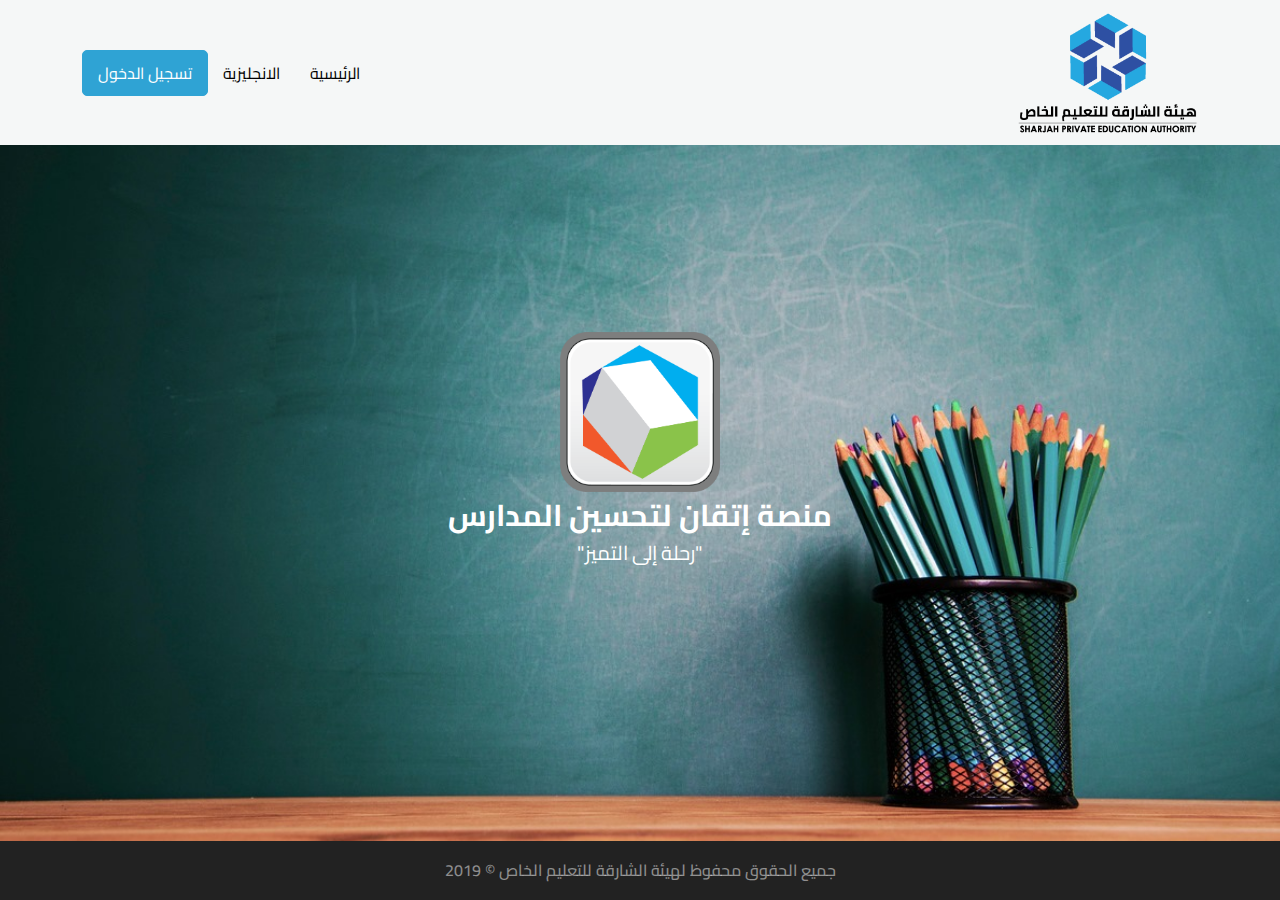
<file: index.html>
<!DOCTYPE html>
<html lang="en">
<head>
  <meta charset="UTF-8">
  <meta http-equiv="X-UA-Compatible" content="IE=edge">
  <meta name="viewport" content="width=device-width, initial-scale=1.0">
  <link rel="stylesheet" href="./assets/css/all.min.css">
  <link rel="stylesheet" href="./assets/css/bootstrap-ar.min.css">
  <link rel="stylesheet" href="./assets/css/nice-select.css">
  <link rel="stylesheet" href="./assets/css/style.css">
  <title>Document</title>
</head>
<body>

  <div class="mynavbar">
    <div class="container">
      <div class="row">
        <div class="col-sm-12 col-md-6 col-lg-6">
          <div class="logo">
            <img src="./assets/images/logo.png" alt="">
          </div>
        </div>
        <div class="col-sm-12 col-md-6 col-lg-6">
          <div class="option">
            <a href="" class="home">الرئيسية</a>
            <a href="" class="lang">الانجليزية</a>
            <a href="" class="login">تسجيل الدخول</a>
          </div>
        </div>
      </div>
    </div>
  </div>

  <div class="header" style="background-image: url('./assets/images/landing.jpg');">
    <div class="container">
      <div class="header-content">
        <img src="./assets/images/itqan-logo.png" alt="">
        <h5>منصة إتقان لتحسين المدارس</h5>
        <p>"رحلة إلى التميز"</p>
      </div>
    </div>
  </div>

  <div class="copy">
    <div class="container">
      <h5>جميع الحقوق محفوظ لهيئة الشارقة للتعليم الخاص &copy; 2019</h5>
    </div>
  </div>

  <script src="./assets/js/jquery-3.3.1.min.js"></script>
  <script src="./assets/js/popper.min.js"></script>
  <script src="./assets/js/bootstrap.min.js"></script>
  <script src="./assets/js/jquery.nice-select.min.js"></script>
  <script src="./assets/js/main.js"></script>
</body>
</html>
</file>
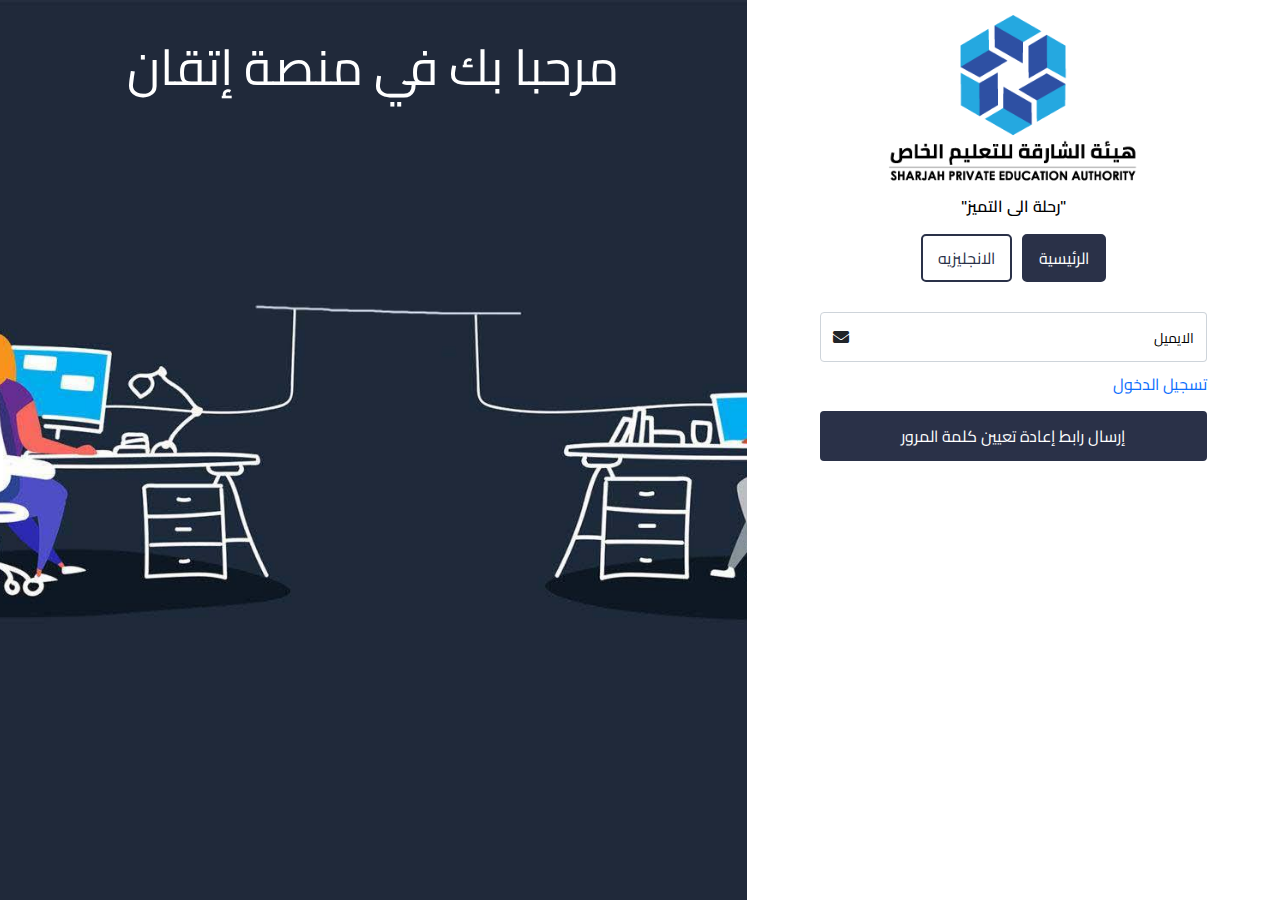
<file: forget-password.html>
<!DOCTYPE html>
<html lang="en">

<head>
  <meta charset="UTF-8">
  <meta http-equiv="X-UA-Compatible" content="IE=edge">
  <meta name="viewport" content="width=device-width, initial-scale=1.0">
  <link rel="stylesheet" href="./assets/css/all.min.css">
  <link rel="stylesheet" href="./assets/css/bootstrap-ar.min.css">
  <link rel="stylesheet" href="./assets/css/nice-select.css">
  <link rel="stylesheet" href="./assets/css/style.css">
  <title>Document</title>
</head>

<body>


  <div class="login">

    <div class="row">
      <div class="col-sm-12 colmd-12 col-lg-7 loginPhone">
        <div class="login-bg" style="background-image: url('./assets/images/login.jpg');">
          <div class="container">
            <p>
              مرحبا بك في منصة إتقان
            </p>
          </div>
        </div>
      </div>
      <div class="col-sm-12 col-md-12 col-lg-5">
        <div class="login-content">
          <div class="container">
            <img class="logo" src="./assets/images/logo.png" alt="">
            <p class="par">"رحلة الى التميز"</p>
            <div class="optionLink">
              <a href="">الرئيسية</a>
              <a href="">الانجليزيه</a>
            </div>
            <form action="" class="login-form">
              <div class="row">
                <div class="col-sm-12 col-lg-12">
                  <div class="form-group">
                    <div class="input-group">
                      <input type="email" class="form-control" placeholder="الايميل"
                        aria-label="الايميل" aria-describedby="basic-addon2">
                      <span class="input-group-text" id="basic-addon2"><i class="fas fa-envelope"></i></span>
                    </div>
                  </div>
                </div>
                <div class="col-sm-12 col-md-12 col-lg-12">
                  <div class="havaaccount">
                    <a href="">تسجيل الدخول</a>
                  </div>
                </div>
                <div class="col-sm-12 col-md-12 col-lg-12">
                  <div class="btn-submit">
                    <button type="submit" class="btn btn-block">إرسال رابط إعادة تعيين كلمة المرور</button>
                  </div>
                </div>
              </div>
            </form>
          </div>
        </div>
      </div>
      <div class="col-sm-12 col-md-12 col-lg-7 loginNormal">
        <div class="login-bg" style="background-image: url('./assets/images/login.jpg');">
          <div class="container">
            <p>
              مرحبا بك في منصة إتقان
            </p>
          </div>
        </div>
      </div>
    </div>
  </div>



  <script src="./assets/js/jquery-3.3.1.min.js"></script>
  <script src="./assets/js/popper.min.js"></script>
  <script src="./assets/js/bootstrap.min.js"></script>
  <script src="./assets/js/jquery.nice-select.min.js"></script>
  <script src="./assets/js/main.js"></script>
</body>

</html>
</file>
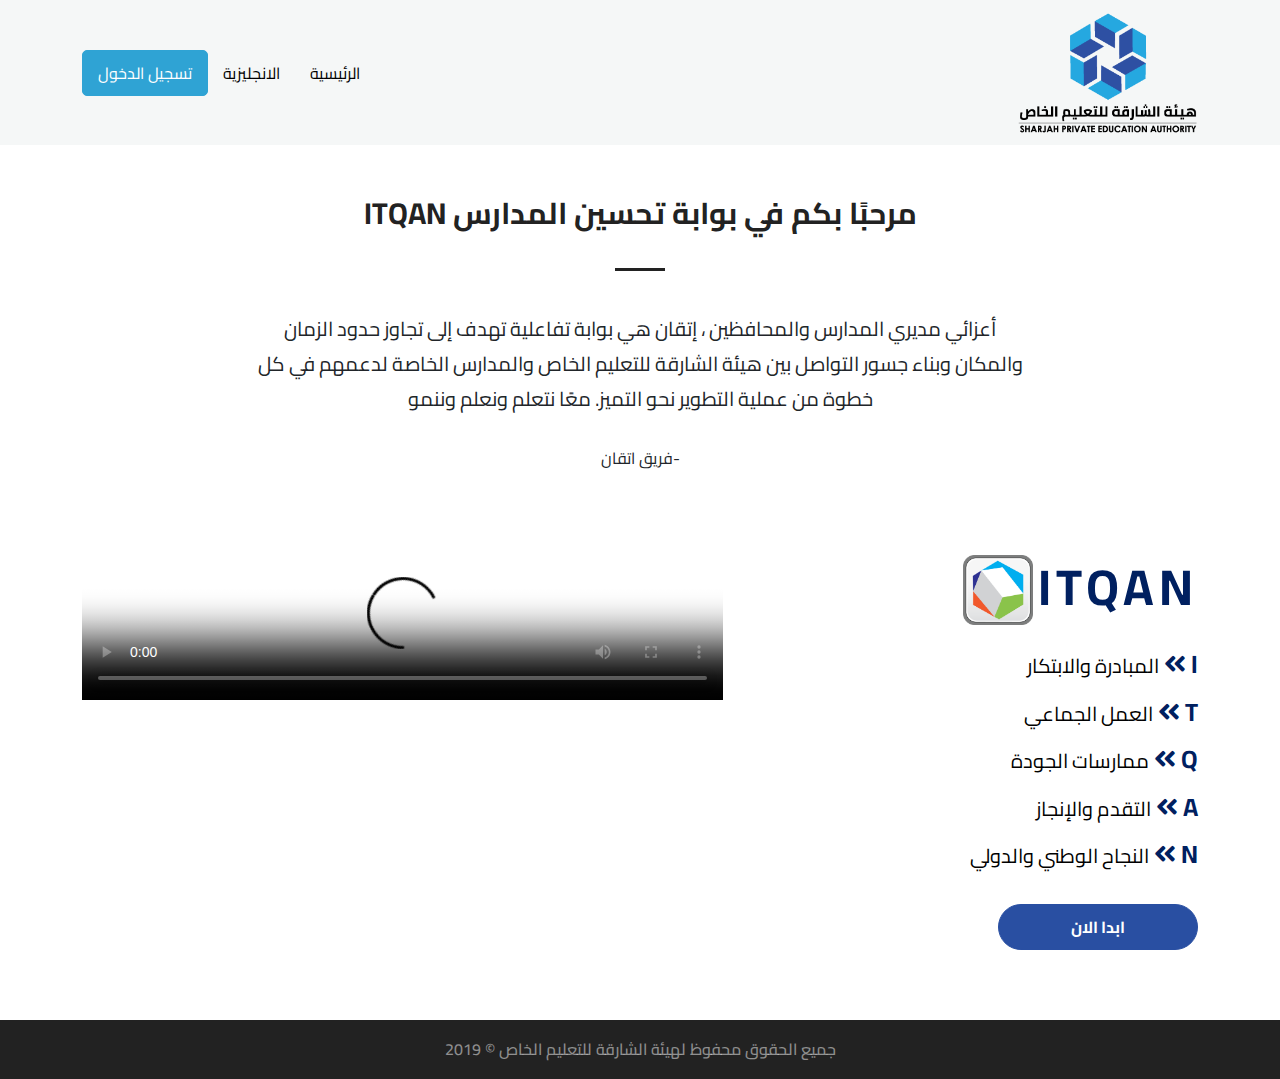
<file: landing.html>
<!DOCTYPE html>
<html lang="en">

<head>
  <meta charset="UTF-8">
  <meta http-equiv="X-UA-Compatible" content="IE=edge">
  <meta name="viewport" content="width=device-width, initial-scale=1.0">
  <link rel="stylesheet" href="./assets/css/all.min.css">
  <link rel="stylesheet" href="./assets/css/bootstrap-ar.min.css">
  <link rel="stylesheet" href="./assets/css/nice-select.css">
  <link rel="stylesheet" href="./assets/css/style.css">
  <title>Document</title>
</head>

<body>

  <div class="mynavbar customNav">
    <div class="container">
      <div class="row">
        <div class="col-sm-12 col-md-6 col-lg-6">
          <div class="logo">
            <img src="./assets/images/logo.png" alt="">
          </div>
        </div>
        <div class="col-sm-12 col-md-6 col-lg-6">
          <div class="option">
            <a href="" class="home">الرئيسية</a>
            <a href="" class="lang">الانجليزية</a>
            <a href="" class="login">تسجيل الدخول</a>
          </div>
        </div>
      </div>
    </div>
  </div>

  <div class="landing-content">
    <div class="container">
      <div class="headContent">
        <h5>مرحبًا بكم في بوابة تحسين المدارس ITQAN</h5>
        <p>أعزائي مديري المدارس والمحافظين ،
          إتقان هي بوابة تفاعلية تهدف إلى تجاوز حدود الزمان والمكان وبناء جسور التواصل بين هيئة الشارقة للتعليم الخاص
          والمدارس الخاصة لدعمهم في كل خطوة من عملية التطوير نحو التميز.
          معًا نتعلم ونعلم وننمو
        </p>
        <span>فريق اتقان</span>
      </div>
      <div class="videoDiv">
        <div class="row">
          <div class="col-sm-12 col-md-12 col-lg-5">
            <div class="exLogo">
              <img src="./assets/images/itqan-logo.png" alt="">
              <span>ITQAN</span>
            </div>
            <div class="exUl">
              <ul class="list-unstyled">
                <li>I <i class="fas fa-angle-double-left"></i> <span>المبادرة والابتكار</span></li>
                <li>T <i class="fas fa-angle-double-left"></i> <span>العمل الجماعي</span></li>
                <li>Q <i class="fas fa-angle-double-left"></i> <span>ممارسات الجودة</span></li>
                <li>A <i class="fas fa-angle-double-left"></i> <span>التقدم والإنجاز</span></li>
                <li>N <i class="fas fa-angle-double-left"></i> <span>النجاح الوطني والدولي</span></li>
              </ul>
            </div>
            <a href=" " class="start">ابدا الان</a>
          </div>
          <div class="col-sm-12 col-md-12 col-lg-7">
            <div class="video">
              <!-- <iframe src="http://6october-academy.com/itqan/basel-main/images/VID-20190917-WA0011.mp4" frameborder="0"></iframe> -->
              <video controls poster="http://6october-academy.com/itqan/basel-main/images/poster.png">
                <source src="http://6october-academy.com/itqan/basel-main/images/VID-20190917-WA0011.mp4">
              </video>
            </div>
          </div>
        </div>
      </div>
    </div>
  </div>


  
  <div class="copy customCopy">
    <div class="container">
      <h5>جميع الحقوق محفوظ لهيئة الشارقة للتعليم الخاص &copy; 2019</h5>
    </div>
  </div>

  <script src="./assets/js/jquery-3.3.1.min.js"></script>
  <script src="./assets/js/popper.min.js"></script>
  <script src="./assets/js/bootstrap.min.js"></script>
  <script src="./assets/js/jquery.nice-select.min.js"></script>
  <script src="./assets/js/main.js"></script>
</body>

</html>
</file>
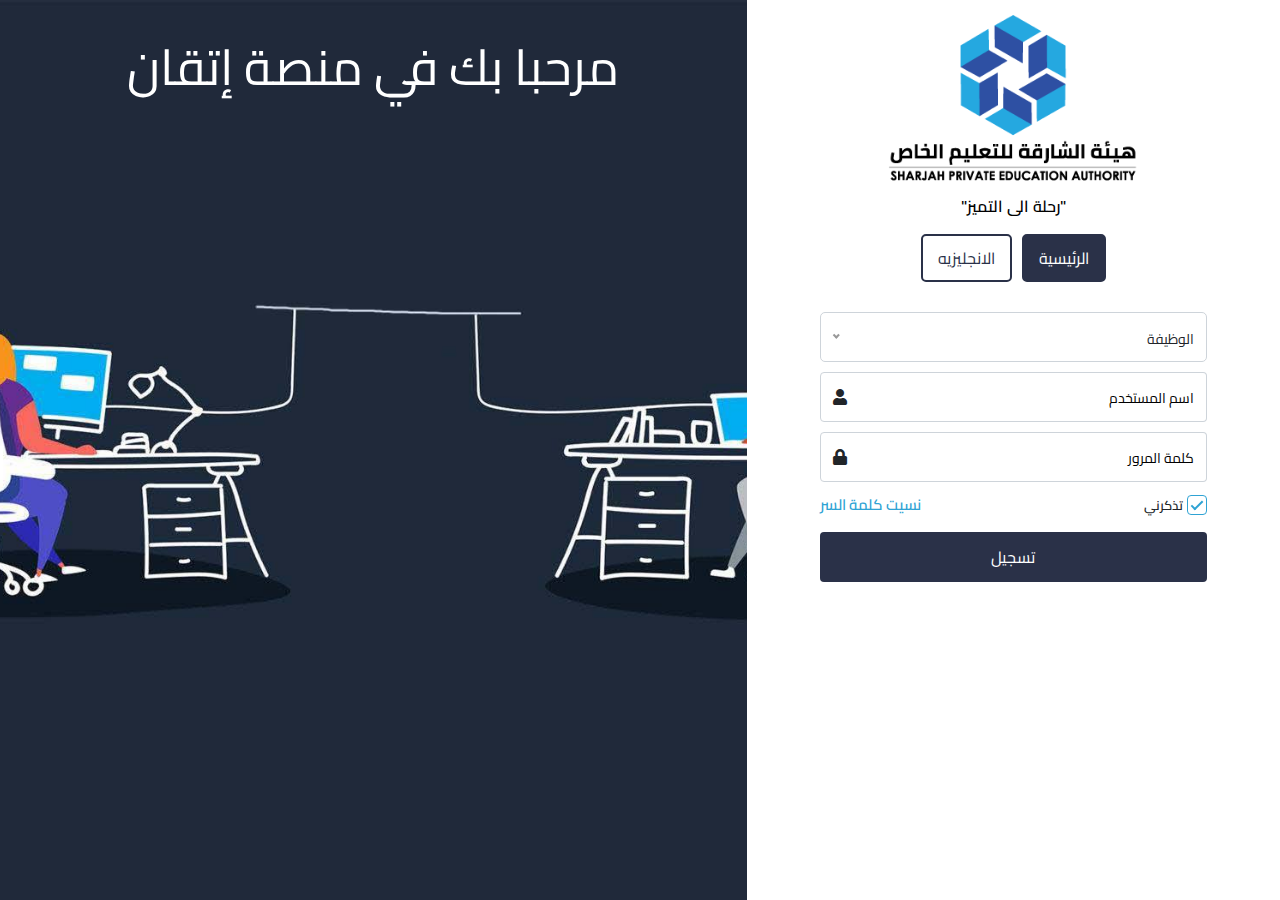
<file: login.html>
<!DOCTYPE html>
<html lang="en">

<head>
  <meta charset="UTF-8">
  <meta http-equiv="X-UA-Compatible" content="IE=edge">
  <meta name="viewport" content="width=device-width, initial-scale=1.0">
  <link rel="stylesheet" href="./assets/css/all.min.css">
  <link rel="stylesheet" href="./assets/css/bootstrap-ar.min.css">
  <link rel="stylesheet" href="./assets/css/nice-select.css">
  <link rel="stylesheet" href="./assets/css/style.css">
  <title>Document</title>
</head>

<body>


  <div class="login">

    <div class="row">
      <div class="col-sm-12 colmd-12 col-lg-7 loginPhone">
        <div class="login-bg" style="background-image: url('./assets/images/login.jpg');">
          <div class="container">
            <p>
              مرحبا بك في منصة إتقان
            </p>
          </div>
        </div>
      </div>
      <div class="col-sm-12 col-md-12 col-lg-5">
        <div class="login-content">
          <div class="container">
            <img class="logo" src="./assets/images/logo.png" alt="">
            <p class="par">"رحلة الى التميز"</p>
            <div class="optionLink">
              <a href="">الرئيسية</a>
              <a href="">الانجليزيه</a>
            </div>
            <form action="" class="login-form">
              <div class="row">
                <div class="col-sm-12 col-md-12 col-lg-12">
                  <div class="form-group">
                    <select name="" id="" class="form-control customSelect">
                      <option value="" selected disabled>الوظيفة</option>
                      <option value="">خبير</option>
                      <option value="">مدير</option>
                      <option value="">عضو فريق تحسين</option>
                    </select>
                  </div>
                </div>
                <div class="col-sm-12 col-lg-12">
                  <div class="form-group">
                    <div class="input-group">
                      <input type="text" class="form-control" placeholder="اسم المستخدم"
                        aria-label="اسم المستخدم" aria-describedby="basic-addon2">
                      <span class="input-group-text" id="basic-addon2"><i class="fas fa-user"></i></span>
                    </div>
                  </div>
                </div>
                <div class="col-sm-12 col-lg-12">
                  <div class="form-group">
                    <div class="input-group">
                      <input type="password" class="form-control" placeholder="كلمة المرور"
                        aria-label="كلمة المرور" aria-describedby="basic-addon2">
                      <span class="input-group-text" id="basic-addon2"><i class="fas fa-lock"></i></span>
                    </div>
                  </div>
                </div>
                <div class="col-sm-12 col-md-6 col-lg-6">
                  <div class="remember">
                    <label class="container">
                      <span class="word-label">تذكرني</span>
                      <input type="checkbox" checked="checked">
                      <span class="checkmark"></span>
                    </label>
                  </div>
                </div>
                <div class="col-sm-12 col-md-6 col-lg-6">
                  <div class="forget-password">
                    <a href="">نسيت كلمة السر</a>
                  </div>
                </div>
                <div class="col-sm-12 col-md-12 col-lg-12">
                  <div class="btn-submit">
                    <button type="submit" class="btn btn-block">تسجيل</button>
                  </div>
                </div>
              </div>
            </form>
          </div>
        </div>
      </div>
      <div class="col-sm-12 col-md-12 col-lg-7 loginNormal">
        <div class="login-bg" style="background-image: url('./assets/images/login.jpg');">
          <div class="container">
            <p>
              مرحبا بك في منصة إتقان
            </p>
          </div>
        </div>
      </div>
    </div>
  </div>



  <script src="./assets/js/jquery-3.3.1.min.js"></script>
  <script src="./assets/js/popper.min.js"></script>
  <script src="./assets/js/bootstrap.min.js"></script>
  <script src="./assets/js/jquery.nice-select.min.js"></script>
  <script src="./assets/js/main.js"></script>
</body>

</html>
</file>
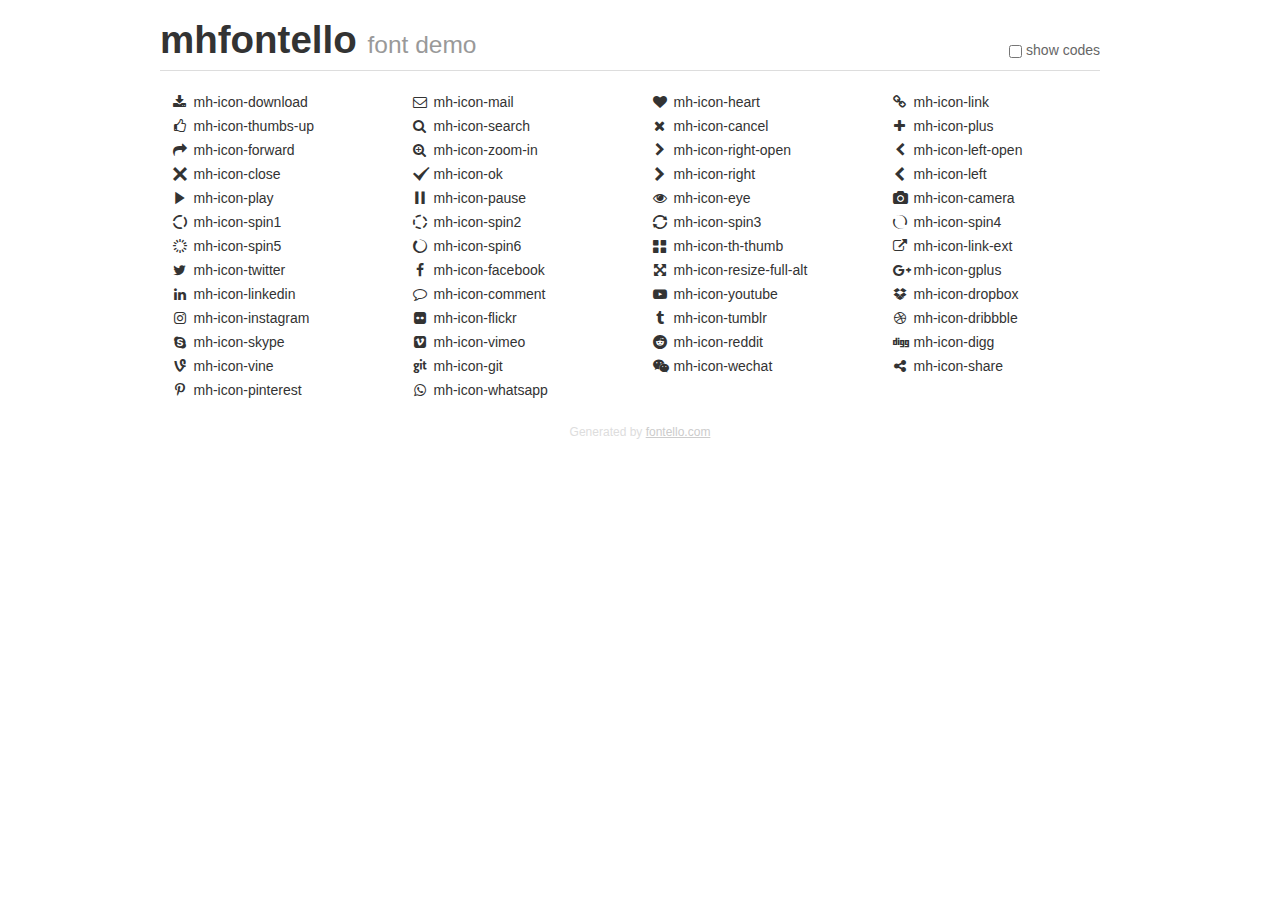
<file: assets/js/icons/demo.html>
<!DOCTYPE html>
<html>
  <head><!--[if lt IE 9]><script language="javascript" type="text/javascript" src="//html5shim.googlecode.com/svn/trunk/html5.js"></script><![endif]-->
    <meta charset="UTF-8"><style>/*
 * Bootstrap v2.2.1
 *
 * Copyright 2012 Twitter, Inc
 * Licensed under the Apache License v2.0
 * http://www.apache.org/licenses/LICENSE-2.0
 *
 * Designed and built with all the love in the world @twitter by @mdo and @fat.
 */
.clearfix {
  *zoom: 1;
}
.clearfix:before,
.clearfix:after {
  display: table;
  content: "";
  line-height: 0;
}
.clearfix:after {
  clear: both;
}
html {
  font-size: 100%;
  -webkit-text-size-adjust: 100%;
  -ms-text-size-adjust: 100%;
}
a:focus {
  outline: thin dotted #333;
  outline: 5px auto -webkit-focus-ring-color;
  outline-offset: -2px;
}
a:hover,
a:active {
  outline: 0;
}
button,
input,
select,
textarea {
  margin: 0;
  font-size: 100%;
  vertical-align: middle;
}
button,
input {
  *overflow: visible;
  line-height: normal;
}
button::-moz-focus-inner,
input::-moz-focus-inner {
  padding: 0;
  border: 0;
}
body {
  margin: 0;
  font-family: "Helvetica Neue", Helvetica, Arial, sans-serif;
  font-size: 14px;
  line-height: 20px;
  color: #333;
  background-color: #fff;
}
a {
  color: #08c;
  text-decoration: none;
}
a:hover {
  color: #005580;
  text-decoration: underline;
}
.row {
  margin-left: -20px;
  *zoom: 1;
}
.row:before,
.row:after {
  display: table;
  content: "";
  line-height: 0;
}
.row:after {
  clear: both;
}
[class*="span"] {
  float: left;
  min-height: 1px;
  margin-left: 20px;
}
.container,
.navbar-static-top .container,
.navbar-fixed-top .container,
.navbar-fixed-bottom .container {
  width: 940px;
}
.span12 {
  width: 940px;
}
.span11 {
  width: 860px;
}
.span10 {
  width: 780px;
}
.span9 {
  width: 700px;
}
.span8 {
  width: 620px;
}
.span7 {
  width: 540px;
}
.span6 {
  width: 460px;
}
.span5 {
  width: 380px;
}
.span4 {
  width: 300px;
}
.span3 {
  width: 220px;
}
.span2 {
  width: 140px;
}
.span1 {
  width: 60px;
}
[class*="span"].pull-right,
.row-fluid [class*="span"].pull-right {
  float: right;
}
.container {
  margin-right: auto;
  margin-left: auto;
  *zoom: 1;
}
.container:before,
.container:after {
  display: table;
  content: "";
  line-height: 0;
}
.container:after {
  clear: both;
}
p {
  margin: 0 0 10px;
}
.lead {
  margin-bottom: 20px;
  font-size: 21px;
  font-weight: 200;
  line-height: 30px;
}
small {
  font-size: 85%;
}
h1 {
  margin: 10px 0;
  font-family: inherit;
  font-weight: bold;
  line-height: 20px;
  color: inherit;
  text-rendering: optimizelegibility;
}
h1 small {
  font-weight: normal;
  line-height: 1;
  color: #999;
}
h1 {
  line-height: 40px;
}
h1 {
  font-size: 38.5px;
}
h1 small {
  font-size: 24.5px;
}
body {
  margin-top: 90px;
}
.header {
  position: fixed;
  top: 0;
  left: 50%;
  margin-left: -480px;
  background-color: #fff;
  border-bottom: 1px solid #ddd;
  padding-top: 10px;
  z-index: 10;
}
.footer {
  color: #ddd;
  font-size: 12px;
  text-align: center;
  margin-top: 20px;
}
.footer a {
  color: #ccc;
  text-decoration: underline;
}
.the-icons {
  font-size: 14px;
  line-height: 24px;
}
.switch {
  position: absolute;
  right: 0;
  bottom: 10px;
  color: #666;
}
.switch input {
  margin-right: 0.3em;
}
.codesOn .i-name {
  display: none;
}
.codesOn .i-code {
  display: inline;
}
.i-code {
  display: none;
}
@font-face {
      font-family: 'mhfontello';
      src: url('./font/mhfontello.eot?31543532');
      src: url('./font/mhfontello.eot?31543532#iefix') format('embedded-opentype'),
           url('./font/mhfontello.woff?31543532') format('woff'),
           url('./font/mhfontello.ttf?31543532') format('truetype'),
           url('./font/mhfontello.svg?31543532#mhfontello') format('svg');
      font-weight: normal;
      font-style: normal;
    }
     
     
    .demo-icon
    {
      font-family: "mhfontello";
      font-style: normal;
      font-weight: normal;
      speak: none;
     
      display: inline-block;
      text-decoration: inherit;
      width: 1em;
      margin-right: .2em;
      text-align: center;
      /* opacity: .8; */
     
      /* For safety - reset parent styles, that can break glyph codes*/
      font-variant: normal;
      text-transform: none;
     
      /* fix buttons height, for twitter bootstrap */
      line-height: 1em;
     
      /* Animation center compensation - margins should be symmetric */
      /* remove if not needed */
      margin-left: .2em;
     
      /* You can be more comfortable with increased icons size */
      /* font-size: 120%; */
     
      /* Font smoothing. That was taken from TWBS */
      -webkit-font-smoothing: antialiased;
      -moz-osx-font-smoothing: grayscale;
     
      /* Uncomment for 3D effect */
      /* text-shadow: 1px 1px 1px rgba(127, 127, 127, 0.3); */
    }
     </style>
    <link rel="stylesheet" href="css/animation.css"><!--[if IE 7]><link rel="stylesheet" href="css/" + font.fontname + "-ie7.css"><![endif]-->
    <script>
      function toggleCodes(on) {
        var obj = document.getElementById('icons');
      
        if (on) {
          obj.className += ' codesOn';
        } else {
          obj.className = obj.className.replace(' codesOn', '');
        }
      }
      
    </script>
  </head>
  <body>
    <div class="container header">
      <h1>mhfontello <small>font demo</small></h1>
      <label class="switch">
        <input type="checkbox" onclick="toggleCodes(this.checked)">show codes
      </label>
    </div>
    <div class="container" id="icons">
      <div class="row">
        <div class="the-icons span3" title="Code: 0xe800"><i class="demo-icon mh-icon-download">&#xe800;</i> <span class="i-name">mh-icon-download</span><span class="i-code">0xe800</span></div>
        <div class="the-icons span3" title="Code: 0xe801"><i class="demo-icon mh-icon-mail">&#xe801;</i> <span class="i-name">mh-icon-mail</span><span class="i-code">0xe801</span></div>
        <div class="the-icons span3" title="Code: 0xe802"><i class="demo-icon mh-icon-heart">&#xe802;</i> <span class="i-name">mh-icon-heart</span><span class="i-code">0xe802</span></div>
        <div class="the-icons span3" title="Code: 0xe803"><i class="demo-icon mh-icon-link">&#xe803;</i> <span class="i-name">mh-icon-link</span><span class="i-code">0xe803</span></div>
      </div>
      <div class="row">
        <div class="the-icons span3" title="Code: 0xe804"><i class="demo-icon mh-icon-thumbs-up">&#xe804;</i> <span class="i-name">mh-icon-thumbs-up</span><span class="i-code">0xe804</span></div>
        <div class="the-icons span3" title="Code: 0xe805"><i class="demo-icon mh-icon-search">&#xe805;</i> <span class="i-name">mh-icon-search</span><span class="i-code">0xe805</span></div>
        <div class="the-icons span3" title="Code: 0xe806"><i class="demo-icon mh-icon-cancel">&#xe806;</i> <span class="i-name">mh-icon-cancel</span><span class="i-code">0xe806</span></div>
        <div class="the-icons span3" title="Code: 0xe807"><i class="demo-icon mh-icon-plus">&#xe807;</i> <span class="i-name">mh-icon-plus</span><span class="i-code">0xe807</span></div>
      </div>
      <div class="row">
        <div class="the-icons span3" title="Code: 0xe808"><i class="demo-icon mh-icon-forward">&#xe808;</i> <span class="i-name">mh-icon-forward</span><span class="i-code">0xe808</span></div>
        <div class="the-icons span3" title="Code: 0xe809"><i class="demo-icon mh-icon-zoom-in">&#xe809;</i> <span class="i-name">mh-icon-zoom-in</span><span class="i-code">0xe809</span></div>
        <div class="the-icons span3" title="Code: 0xe80a"><i class="demo-icon mh-icon-right-open">&#xe80a;</i> <span class="i-name">mh-icon-right-open</span><span class="i-code">0xe80a</span></div>
        <div class="the-icons span3" title="Code: 0xe80b"><i class="demo-icon mh-icon-left-open">&#xe80b;</i> <span class="i-name">mh-icon-left-open</span><span class="i-code">0xe80b</span></div>
      </div>
      <div class="row">
        <div class="the-icons span3" title="Code: 0xe80c"><i class="demo-icon mh-icon-close">&#xe80c;</i> <span class="i-name">mh-icon-close</span><span class="i-code">0xe80c</span></div>
        <div class="the-icons span3" title="Code: 0xe80d"><i class="demo-icon mh-icon-ok">&#xe80d;</i> <span class="i-name">mh-icon-ok</span><span class="i-code">0xe80d</span></div>
        <div class="the-icons span3" title="Code: 0xe80e"><i class="demo-icon mh-icon-right">&#xe80e;</i> <span class="i-name">mh-icon-right</span><span class="i-code">0xe80e</span></div>
        <div class="the-icons span3" title="Code: 0xe80f"><i class="demo-icon mh-icon-left">&#xe80f;</i> <span class="i-name">mh-icon-left</span><span class="i-code">0xe80f</span></div>
      </div>
      <div class="row">
        <div class="the-icons span3" title="Code: 0xe810"><i class="demo-icon mh-icon-play">&#xe810;</i> <span class="i-name">mh-icon-play</span><span class="i-code">0xe810</span></div>
        <div class="the-icons span3" title="Code: 0xe811"><i class="demo-icon mh-icon-pause">&#xe811;</i> <span class="i-name">mh-icon-pause</span><span class="i-code">0xe811</span></div>
        <div class="the-icons span3" title="Code: 0xe812"><i class="demo-icon mh-icon-eye">&#xe812;</i> <span class="i-name">mh-icon-eye</span><span class="i-code">0xe812</span></div>
        <div class="the-icons span3" title="Code: 0xe813"><i class="demo-icon mh-icon-camera">&#xe813;</i> <span class="i-name">mh-icon-camera</span><span class="i-code">0xe813</span></div>
      </div>
      <div class="row">
        <div class="the-icons span3" title="Code: 0xe830"><i class="demo-icon mh-icon-spin1 animate-spin">&#xe830;</i> <span class="i-name">mh-icon-spin1</span><span class="i-code">0xe830</span></div>
        <div class="the-icons span3" title="Code: 0xe831"><i class="demo-icon mh-icon-spin2 animate-spin">&#xe831;</i> <span class="i-name">mh-icon-spin2</span><span class="i-code">0xe831</span></div>
        <div class="the-icons span3" title="Code: 0xe832"><i class="demo-icon mh-icon-spin3 animate-spin">&#xe832;</i> <span class="i-name">mh-icon-spin3</span><span class="i-code">0xe832</span></div>
        <div class="the-icons span3" title="Code: 0xe834"><i class="demo-icon mh-icon-spin4 animate-spin">&#xe834;</i> <span class="i-name">mh-icon-spin4</span><span class="i-code">0xe834</span></div>
      </div>
      <div class="row">
        <div class="the-icons span3" title="Code: 0xe838"><i class="demo-icon mh-icon-spin5 animate-spin">&#xe838;</i> <span class="i-name">mh-icon-spin5</span><span class="i-code">0xe838</span></div>
        <div class="the-icons span3" title="Code: 0xe839"><i class="demo-icon mh-icon-spin6 animate-spin">&#xe839;</i> <span class="i-name">mh-icon-spin6</span><span class="i-code">0xe839</span></div>
        <div class="the-icons span3" title="Code: 0xf00a"><i class="demo-icon mh-icon-th-thumb">&#xf00a;</i> <span class="i-name">mh-icon-th-thumb</span><span class="i-code">0xf00a</span></div>
        <div class="the-icons span3" title="Code: 0xf08e"><i class="demo-icon mh-icon-link-ext">&#xf08e;</i> <span class="i-name">mh-icon-link-ext</span><span class="i-code">0xf08e</span></div>
      </div>
      <div class="row">
        <div class="the-icons span3" title="Code: 0xf099"><i class="demo-icon mh-icon-twitter">&#xf099;</i> <span class="i-name">mh-icon-twitter</span><span class="i-code">0xf099</span></div>
        <div class="the-icons span3" title="Code: 0xf09a"><i class="demo-icon mh-icon-facebook">&#xf09a;</i> <span class="i-name">mh-icon-facebook</span><span class="i-code">0xf09a</span></div>
        <div class="the-icons span3" title="Code: 0xf0b2"><i class="demo-icon mh-icon-resize-full-alt">&#xf0b2;</i> <span class="i-name">mh-icon-resize-full-alt</span><span class="i-code">0xf0b2</span></div>
        <div class="the-icons span3" title="Code: 0xf0d5"><i class="demo-icon mh-icon-gplus">&#xf0d5;</i> <span class="i-name">mh-icon-gplus</span><span class="i-code">0xf0d5</span></div>
      </div>
      <div class="row">
        <div class="the-icons span3" title="Code: 0xf0e1"><i class="demo-icon mh-icon-linkedin">&#xf0e1;</i> <span class="i-name">mh-icon-linkedin</span><span class="i-code">0xf0e1</span></div>
        <div class="the-icons span3" title="Code: 0xf0e5"><i class="demo-icon mh-icon-comment">&#xf0e5;</i> <span class="i-name">mh-icon-comment</span><span class="i-code">0xf0e5</span></div>
        <div class="the-icons span3" title="Code: 0xf16a"><i class="demo-icon mh-icon-youtube">&#xf16a;</i> <span class="i-name">mh-icon-youtube</span><span class="i-code">0xf16a</span></div>
        <div class="the-icons span3" title="Code: 0xf16b"><i class="demo-icon mh-icon-dropbox">&#xf16b;</i> <span class="i-name">mh-icon-dropbox</span><span class="i-code">0xf16b</span></div>
      </div>
      <div class="row">
        <div class="the-icons span3" title="Code: 0xf16d"><i class="demo-icon mh-icon-instagram">&#xf16d;</i> <span class="i-name">mh-icon-instagram</span><span class="i-code">0xf16d</span></div>
        <div class="the-icons span3" title="Code: 0xf16e"><i class="demo-icon mh-icon-flickr">&#xf16e;</i> <span class="i-name">mh-icon-flickr</span><span class="i-code">0xf16e</span></div>
        <div class="the-icons span3" title="Code: 0xf173"><i class="demo-icon mh-icon-tumblr">&#xf173;</i> <span class="i-name">mh-icon-tumblr</span><span class="i-code">0xf173</span></div>
        <div class="the-icons span3" title="Code: 0xf17d"><i class="demo-icon mh-icon-dribbble">&#xf17d;</i> <span class="i-name">mh-icon-dribbble</span><span class="i-code">0xf17d</span></div>
      </div>
      <div class="row">
        <div class="the-icons span3" title="Code: 0xf17e"><i class="demo-icon mh-icon-skype">&#xf17e;</i> <span class="i-name">mh-icon-skype</span><span class="i-code">0xf17e</span></div>
        <div class="the-icons span3" title="Code: 0xf194"><i class="demo-icon mh-icon-vimeo">&#xf194;</i> <span class="i-name">mh-icon-vimeo</span><span class="i-code">0xf194</span></div>
        <div class="the-icons span3" title="Code: 0xf1a1"><i class="demo-icon mh-icon-reddit">&#xf1a1;</i> <span class="i-name">mh-icon-reddit</span><span class="i-code">0xf1a1</span></div>
        <div class="the-icons span3" title="Code: 0xf1a6"><i class="demo-icon mh-icon-digg">&#xf1a6;</i> <span class="i-name">mh-icon-digg</span><span class="i-code">0xf1a6</span></div>
      </div>
      <div class="row">
        <div class="the-icons span3" title="Code: 0xf1ca"><i class="demo-icon mh-icon-vine">&#xf1ca;</i> <span class="i-name">mh-icon-vine</span><span class="i-code">0xf1ca</span></div>
        <div class="the-icons span3" title="Code: 0xf1d3"><i class="demo-icon mh-icon-git">&#xf1d3;</i> <span class="i-name">mh-icon-git</span><span class="i-code">0xf1d3</span></div>
        <div class="the-icons span3" title="Code: 0xf1d7"><i class="demo-icon mh-icon-wechat">&#xf1d7;</i> <span class="i-name">mh-icon-wechat</span><span class="i-code">0xf1d7</span></div>
        <div class="the-icons span3" title="Code: 0xf1e0"><i class="demo-icon mh-icon-share">&#xf1e0;</i> <span class="i-name">mh-icon-share</span><span class="i-code">0xf1e0</span></div>
      </div>
      <div class="row">
        <div class="the-icons span3" title="Code: 0xf231"><i class="demo-icon mh-icon-pinterest">&#xf231;</i> <span class="i-name">mh-icon-pinterest</span><span class="i-code">0xf231</span></div>
        <div class="the-icons span3" title="Code: 0xf232"><i class="demo-icon mh-icon-whatsapp">&#xf232;</i> <span class="i-name">mh-icon-whatsapp</span><span class="i-code">0xf232</span></div>
      </div>
    </div>
    <div class="container footer">Generated by <a href="http://fontello.com">fontello.com</a></div>
  </body>
</html>
</file>
<file: assets/css/nice-select.css>
.nice-select {
  -webkit-tap-highlight-color: transparent;
  background-color: #fff;
  border-radius: 5px;
  border: solid 1px #e8e8e8;
  box-sizing: border-box;
  clear: both;
  cursor: pointer;
  display: block;
  float: left;
  font-family: inherit;
  font-size: 14px;
  font-weight: normal;
  height: 42px;
  line-height: 40px;
  outline: none;
  padding-left: 18px;
  padding-right: 30px;
  position: relative;
  text-align: left !important;
  -webkit-transition: all 0.2s ease-in-out;
  transition: all 0.2s ease-in-out;
  -webkit-user-select: none;
     -moz-user-select: none;
      -ms-user-select: none;
          user-select: none;
  white-space: nowrap;
  width: auto; }
  .nice-select:hover {
    border-color: #dbdbdb; }
  .nice-select:active, .nice-select.open, .nice-select:focus {
    border-color: #999; }
  .nice-select:after {
    border-bottom: 2px solid #999;
    border-right: 2px solid #999;
    content: '';
    display: block;
    height: 5px;
    margin-top: -4px;
    pointer-events: none;
    position: absolute;
    right: 12px;
    top: 50%;
    -webkit-transform-origin: 66% 66%;
        -ms-transform-origin: 66% 66%;
            transform-origin: 66% 66%;
    -webkit-transform: rotate(45deg);
        -ms-transform: rotate(45deg);
            transform: rotate(45deg);
    -webkit-transition: all 0.15s ease-in-out;
    transition: all 0.15s ease-in-out;
    width: 5px; }
  .nice-select.open:after {
    -webkit-transform: rotate(-135deg);
        -ms-transform: rotate(-135deg);
            transform: rotate(-135deg); }
  .nice-select.open .list {
    opacity: 1;
    pointer-events: auto;
    -webkit-transform: scale(1) translateY(0);
        -ms-transform: scale(1) translateY(0);
            transform: scale(1) translateY(0); }
  .nice-select.disabled {
    border-color: #ededed;
    color: #999;
    pointer-events: none; }
    .nice-select.disabled:after {
      border-color: #cccccc; }
  .nice-select.wide {
    width: 100%; }
    .nice-select.wide .list {
      left: 0 !important;
      right: 0 !important; }
  .nice-select.right {
    float: right; }
    .nice-select.right .list {
      left: auto;
      right: 0; }
  .nice-select.small {
    font-size: 12px;
    height: 36px;
    line-height: 34px; }
    .nice-select.small:after {
      height: 4px;
      width: 4px; }
    .nice-select.small .option {
      line-height: 34px;
      min-height: 34px; }
  .nice-select .list {
    background-color: #fff;
    border-radius: 5px;
    box-shadow: 0 0 0 1px rgba(68, 68, 68, 0.11);
    box-sizing: border-box;
    margin-top: 4px;
    opacity: 0;
    overflow: hidden;
    padding: 0;
    pointer-events: none;
    position: absolute;
    top: 100%;
    left: 0;
    -webkit-transform-origin: 50% 0;
        -ms-transform-origin: 50% 0;
            transform-origin: 50% 0;
    -webkit-transform: scale(0.75) translateY(-21px);
        -ms-transform: scale(0.75) translateY(-21px);
            transform: scale(0.75) translateY(-21px);
    -webkit-transition: all 0.2s cubic-bezier(0.5, 0, 0, 1.25), opacity 0.15s ease-out;
    transition: all 0.2s cubic-bezier(0.5, 0, 0, 1.25), opacity 0.15s ease-out;
    z-index: 9; }
    .nice-select .list:hover .option:not(:hover) {
      background-color: transparent !important; }
  .nice-select .option {
    cursor: pointer;
    font-weight: 400;
    line-height: 40px;
    list-style: none;
    min-height: 40px;
    outline: none;
    padding-left: 18px;
    padding-right: 29px;
    text-align: left;
    -webkit-transition: all 0.2s;
    transition: all 0.2s; }
    .nice-select .option:hover, .nice-select .option.focus, .nice-select .option.selected.focus {
      background-color: #f6f6f6; }
    .nice-select .option.selected {
      font-weight: bold; }
    .nice-select .option.disabled {
      background-color: transparent;
      color: #999;
      cursor: default; }

.no-csspointerevents .nice-select .list {
  display: none; }

.no-csspointerevents .nice-select.open .list {
  display: block; }
</file>
<file: assets/css/style.css>
@import url("https://fonts.googleapis.com/css2?family=Cairo:wght@200;300;400;600;700&display=swap");
html {
  scroll-behavior: smooth;
}

input:focus,
select:focus,
textarea:focus {
  outline: 0 !important;
}

body {
  font-family: "Cairo", sans-serif;
  text-transform: capitalize;
  direction: rtl;
}

.clear {
  clear: both;
}

img {
  max-width: 100%;
}

a,
button {
  text-decoration: none !important;
  outline: none;
  -webkit-transition: all 0.3s;
  -moz-transition: all 0.3s;
  -o-transition: all 0.3s;
  transition: all 0.3s;
}

#floating {
  position: fixed;
  z-index: 1;
  width: 65px;
  height: 65px;
  line-height: 70px;
  text-align: center;
  bottom: 15px;
  right: 20px;
  cursor: pointer;
  background-color: #fff;
  box-shadow: 0 3px 9px rgba(0, 0, 0, 0.16);
  opacity: 0;
  z-index: 999;
  transition: all 0.5s;
}
#floating i {
  color: #000;
  font-size: 25px;
  font-weight: bold;
}

.iMenue {
  transform: rotate(-90deg);
}

.splash.displayNone {
  visibility: hidden;
  opacity: 0;
}

.splash {
  display: none;
  position: fixed;
  right: 0;
  top: 0;
  width: 100%;
  height: 100%;
  background-color: #fff;
  z-index: 999999;
  text-align: center;
  padding: 0 20px 0;
  display: flex;
  align-items: center;
  justify-content: center;
}

.splash img {
  display: inline-block;
  margin-bottom: 100px;
  max-width: 255px;
  width: auto;
}

.splash .loadProgress {
  width: 400px;
  background-color: #e5e5e5;
  height: 10px;
  margin: 0 auto;
  overflow: hidden;
  position: relative;
  max-width: 100%;
}

@media (max-width: 480px) {
  .splash .loadProgress {
    width: 280px;
  }
}
.splash .loadProgress .lineStyle {
  position: absolute;
  left: 0;
  top: 0;
  width: 180px;
  height: 100%;
  background-color: #25a1a5;
  -moz-animation: move-progress 3s linear infinite;
  -ms-animation: move-progress 3s linear infinite;
  -o-animation: move-progress 3s linear infinite;
  -webkit-animation: move-progress 3s linear infinite;
  animation: move-progress 3s linear infinite;
}

@keyframes move-progress {
  from {
    left: -100%;
  }
  to {
    left: 100%;
  }
}
@-webkit-keyframes move-progress {
  from {
    left: 0;
  }
  to {
    left: 100%;
  }
}
@-moz-keyframes move-progress {
  from {
    left: -100%;
  }
  to {
    left: 100%;
  }
}
@-ms-keyframes move-progress {
  from {
    left: -100%;
  }
  to {
    left: 100%;
  }
}
.sidenav {
  height: 100%;
  width: 300px;
  max-width: 100%;
  position: fixed;
  z-index: 99999;
  top: 0;
  right: -400px;
  background-color: #fff;
  box-shadow: 0 22px 22px rgba(0, 0, 0, 0.05);
  overflow-x: hidden;
  padding: 0 20px;
  padding-top: 30px;
  transition: 0.5s;
  text-align: center;
  padding-bottom: 10px;
}
.sidenav .navItem {
  margin-bottom: 20px;
  text-align: right;
  display: block;
}
.sidenav .navItem:last-child {
  background-color: #2fa3d4;
  width: 190px;
  text-align: right;
  height: 44px;
  line-height: 44px;
  float: right;
}
.sidenav .navItem:last-child .navLink {
  color: #fff;
}
.sidenav .navItem:last-child i {
  width: 30px;
  height: 30px;
  background-color: #fff;
  color: #2fa3d4;
  border-radius: 50%;
  line-height: 30px;
  text-align: center;
  margin-right: 5px;
}
.sidenav .navLink {
  text-decoration: none;
  font-size: 18px;
  color: #002543;
  transition: 0.3s;
  padding-right: 16px;
}
.sidenav .navLink:hover {
  color: #2fa3d4;
}
.sidenav .closebtn {
  position: absolute;
  top: 10px;
  left: 10px;
  font-size: 16px;
}
.sidenav .closebtn i {
  display: inline-block;
  width: 40px;
  height: 40px;
  border-radius: 50%;
  text-align: center;
  border: 2px solid #2fa3d4;
  color: #2fa3d4 !important;
  line-height: 37px;
}
.sidenav .logo {
  width: auto;
  max-width: 205px;
  margin-bottom: 29px;
  margin-top: 39px;
}
.sidenav .NesteListParent {
  position: relative;
}
.sidenav .NesteListParent i {
  position: absolute;
  left: 10px;
  color: #2fa3d4;
  margin-top: 5px;
  font-size: 14px;
}
.sidenav .social {
  text-align: center;
  line-height: 33px;
}
.sidenav .social a {
  display: inline-block;
  margin-left: 10px;
  margin-right: 10px;
}
.sidenav .social a i {
  color: #002060;
}
.sidenav .lang {
  margin-top: 10px;
}
.sidenav .lang .spanLabel {
  font-size: 14px;
  font-weight: 200;
}
.sidenav .lang .nice-select {
  float: none;
  display: inline-block;
  border: 0;
  padding-left: 0;
  padding-bottom: 0;
  font-weight: bold;
  color: #002060;
  font-size: 14px;
  height: 33px;
  line-height: 33px;
}

.openMenuActive {
  height: 100vh;
  overflow: hidden;
}

.bg-sidenavOpen {
  position: fixed;
  overflow: hidden;
  width: 100%;
  height: 100vh;
  background-color: rgba(0, 0, 0, 0.5);
  left: 0;
  top: 0;
  right: 0;
  bottom: 0;
  z-index: 9999;
  cursor: pointer;
  display: none;
}

.slider-item:focus {
  outline: 0 !important;
}

.form-control:focus {
  outline: 0 !important;
  box-shadow: none !important;
  border: 1px solid #2fa3d4;
}

.slick-next,
.slick-prev {
  z-index: 10;
}

.mynavbar {
  background-color: #f5f7f7;
  padding: 10px;
  position: absolute;
  top: 0;
  width: 100%;
}
.mynavbar .logo img {
  width: 180px;
}
.mynavbar .option {
  display: flex;
  justify-content: flex-end;
  align-items: center;
  height: 100%;
}
.mynavbar .option a {
  padding: 10px 15px;
  color: #000;
}
.mynavbar .option a:hover {
  color: #2fa3d4;
}
.mynavbar .login {
  background-color: #2fa3d4;
  color: #fff !important;
  border: 1px solid #2fa3d4;
  text-align: center;
  border-radius: 5px;
}
.mynavbar .login:hover {
  background-color: transparent;
  color: #000 !important;
}

.customNav {
  position: unset;
}

.header {
  height: 100vh;
  background-position: bottom !important;
}
.header .header-content {
  height: 100vh;
  display: flex;
  align-items: center;
  justify-content: center;
  flex-direction: column;
}
.header .header-content img {
  width: 160px;
}
.header .header-content h5 {
  font-size: 30px;
  font-weight: bold;
  color: #fff;
  margin: 0;
  margin-top: 5px;
  text-align: center;
}
.header .header-content p {
  font-size: 20px;
  font-weight: normal;
  color: #fff;
  margin: 0;
  margin-top: 5px;
  text-align: center;
}

.copy {
  background-color: #222222;
  text-align: center;
  padding: 20px;
  position: absolute;
  bottom: 0;
  width: 100%;
}
.copy h5 {
  color: rgba(255, 255, 255, 0.5);
  font-size: 16px;
  margin: 0;
}

.customCopy {
  position: unset;
}

.login .row {
  margin: 0;
}
.login .row .col-lg-7 {
  padding: 0;
}
.login .loginPhone {
  display: none;
}
.login .login-bg {
  height: 100vh;
  background-size: cover;
  background-position: center;
  position: relative;
  text-align: center;
}
.login .login-bg p {
  color: #fff;
  padding-top: 30px;
  font-size: 50px;
}
.login .login-content {
  width: 90%;
  margin: auto;
  text-align: center;
  padding-top: 10px;
}
.login .login-content .logo img {
  width: auto;
}
.login .login-content .par {
  color: #000;
  font-size: 16px;
  font-weight: 600;
  margin-top: 10px;
}
.login .login-content .optionLink {
  display: flex;
  flex-wrap: wrap;
  align-items: center;
  justify-content: center;
  width: 100%;
}
.login .login-content .optionLink a {
  padding: 10px 15px;
  margin-left: 5px;
  margin-right: 5px;
  border-radius: 5px;
  border: 2px solid #2A3148;
  color: #2A3148;
}
.login .login-content .optionLink a:first-child {
  background-color: #2A3148;
  color: #fff;
}
.login .login-content .optionLink a:first-child:hover {
  background-color: transparent;
  color: #2A3148;
}
.login .login-content .optionLink a:hover {
  background-color: #2A3148;
  color: #fff;
}
.login .login-content .login-form {
  margin-top: 30px;
}
.login .login-content .login-form .form-group {
  margin-bottom: 10px;
}
.login .login-content .login-form .form-group .form-control {
  height: 50px;
  direction: rtl;
}
.login .login-content .login-form .form-group .form-control:focus {
  outline: 0 !important;
  box-shadow: none !important;
  border: 1px solid #2fa3d4;
}
.login .login-content .login-form .form-group .form-control::placeholder {
  font-size: 14px;
  color: #000;
}
.login .login-content .login-form .forget-password {
  text-align: left;
}
.login .login-content .login-form .forget-password a {
  font-weight: 600;
  color: #2fa3d4;
  margin-top: 40px;
  text-decoration: none;
  font-size: 15px;
}
.login .login-content .login-form .havaaccount {
  text-align: right;
}
.login .login-content .login-form .btn-submit {
  margin-top: 15px;
}
.login .login-content .login-form .btn-submit .btn {
  text-transform: uppercase;
  background-color: #2A3148;
  color: #fff;
  height: 50px;
  width: 100%;
}
.login .login-content .login-form .btn-submit .btn:hover {
  border: 1px solid #2A3148;
  background-color: #fff;
  color: #2A3148;
}
.login .login-content .login-form .remember {
  text-align: right;
}
.login .login-content .login-form .remember .container {
  display: inline;
  position: relative;
  padding-left: 30px;
  margin-bottom: 12px;
  cursor: pointer;
  font-size: 13px;
  font-weight: 600;
  -webkit-user-select: none;
  -moz-user-select: none;
  -ms-user-select: none;
  user-select: none;
}
.login .login-content .login-form .remember .container input {
  position: absolute;
  opacity: 0;
  cursor: pointer;
  height: 0;
  width: 0;
}
.login .login-content .login-form .remember .container input:checked ~ .checkmark {
  background-color: #fff;
  border: 1px solid #2fa3d4;
  border-radius: 4px;
}
.login .login-content .login-form .remember .container input:checked ~ .checkmark:after {
  display: block;
}
.login .login-content .login-form .remember .container .checkmark:after {
  left: 6px;
  top: 2px;
  width: 6px;
  height: 12px;
  border: solid #2fa3d4;
  border-width: 0 2px 2px 0;
  -webkit-transform: rotate(45deg);
  -ms-transform: rotate(45deg);
  transform: rotate(45deg);
}
.login .login-content .login-form .remember .checkmark {
  position: absolute;
  top: 2px;
  right: 0;
  height: 20px;
  width: 20px;
  background-color: #fff;
  border: 1px solid #2fa3d4;
  border-radius: 4px;
}
.login .login-content .login-form .remember .checkmark:after {
  content: "";
  position: absolute;
  display: none;
}

.landing-content {
  margin-bottom: 70px;
}
.landing-content .headContent {
  text-align: center;
  margin-top: 50px;
}
.landing-content .headContent h5 {
  color: #222;
  font-size: 30px;
  font-weight: bold;
  margin-bottom: 40px;
  position: relative;
  padding-bottom: 40px;
}
.landing-content .headContent h5::after {
  content: "";
  width: 50px;
  height: 3px;
  background-color: #222;
  position: absolute;
  left: 50%;
  transform: translate(-50%, 0);
  bottom: 0;
}
.landing-content .headContent p {
  width: 70%;
  margin: auto;
  max-width: 100%;
  font-size: 20px;
  line-height: 35px;
  margin-bottom: 30px;
}
.landing-content .headContent span {
  display: inline-block;
}
.landing-content .headContent span::before {
  content: "-";
}
.landing-content .videoDiv {
  margin-top: 80px;
}
.landing-content .videoDiv .exLogo {
  display: flex;
  flex-direction: row-reverse;
  align-items: flex-end;
  justify-content: flex-end;
  width: 100%;
}
.landing-content .videoDiv .exLogo img {
  width: 70px;
  margin-right: 5px;
}
.landing-content .videoDiv .exLogo span {
  font-size: 50px;
  letter-spacing: 5px;
  font-weight: bold;
  color: #002060;
}
.landing-content .videoDiv .exUl {
  margin-top: 20px;
}
.landing-content .videoDiv .exUl li {
  font-size: 25px;
  font-weight: bold;
  color: #002060;
  margin-bottom: 10px;
}
.landing-content .videoDiv .exUl li i {
  font-weight: 900;
}
.landing-content .videoDiv .exUl li span {
  font-weight: normal;
  color: #000;
  font-size: 20px;
}
.landing-content .videoDiv .start {
  background-color: #294FA2;
  border-radius: 30px;
  padding: 10px 10px;
  color: #fff;
  font-weight: bold;
  text-align: center;
  border: 1px solid #294FA2;
  width: 200px;
  display: inline-block;
  margin-top: 15px;
}
.landing-content .videoDiv .start:hover {
  background-color: #fff;
  color: #000;
}
.landing-content video {
  width: 100%;
}

.nice-select {
  width: 100%;
  margin-bottom: 10px;
  text-align: right !important;
  padding-right: 0.75rem;
  border: 1px solid #ced4da;
}

.nice-select:after {
  right: unset;
  left: 12px;
}

.nice-select.open .list {
  width: 100%;
}

.nice-select .option {
  text-align: right;
}

.input-group .form-control {
  border-left: 0;
}
.input-group .input-group-text {
  background-color: transparent;
}

@media (max-width: 1441px) {
  .login .login-content .logo {
    width: 250px;
  }
}
@media (max-width: 1024px) {
  .login .login-content {
    width: 100%;
  }

  .login .forget-password a {
    font-size: 14px !important;
  }
}
@media (max-width: 991px) {
  .login .forget-password {
    text-align: left !important;
    margin-top: 0px;
  }

  .login .login-content {
    padding-top: 25px;
  }

  .login .loginNormal {
    display: none;
  }
  .login .login-form {
    padding-bottom: 20px;
  }
  .login .loginPhone {
    display: block;
  }

  .landing-content .videoDiv .start {
    margin-bottom: 30px;
  }

  .landing-content .headContent p {
    width: 100%;
  }

  .landing-content .videoDiv .exLogo {
    align-items: center;
    justify-content: center;
  }
}
/* Small Screens */
/* Mobile & Tablets */
@media (max-width: 767px) {
  .mynavbar .option {
    justify-content: center;
  }

  .mynavbar .logo {
    text-align: center;
  }
  .mynavbar .logo img {
    display: block;
    width: 150px;
    margin: auto;
  }

  .mynavbar .option {
    margin-top: 10px;
  }

  .mynavbar .option a {
    padding: 7px 11px;
  }

  .header .header-content {
    padding-top: 100px;
  }
}
/* Tablets */
@media (max-width: 479px) {
  .mynavbar .option {
    justify-content: center;
  }

  .mynavbar .logo {
    text-align: center;
  }
  .mynavbar .logo img {
    display: block;
    width: 150px;
    margin: auto;
  }

  .mynavbar .option {
    margin-top: 10px;
  }

  .mynavbar .option a {
    padding: 7px 11px;
  }

  .header .header-content img {
    width: 100px;
  }

  .header .header-content h5 {
    font-size: 22px;
  }

  .header .header-content p {
    font-size: 15px;
  }

  .copy h5 {
    font-size: 12px;
  }

  .header .header-content {
    padding-top: 100px;
  }

  .login .login-content {
    padding-bottom: 20px;
  }

  .login .login-bg {
    margin-top: 20px;
    display: none;
  }

  .login .forget-password {
    margin-top: 10px;
  }

  .login .login-content .login-form .btn-submit .btn {
    font-size: 13px;
  }
}
.header {
  -webkit-background-size: cover;
  -webkit-background-position: center;
  -moz-background-position: center;
  -moz-background-size: cover;
  background-position: center;
  background-size: cover;
}

/*# sourceMappingURL=style.css.map */
</file>
<file: assets/js/icons/css/animation.css>
/*
   Animation example, for spinners
*/
.animate-spin {
  -moz-animation: spin 2s infinite linear;
  -o-animation: spin 2s infinite linear;
  -webkit-animation: spin 2s infinite linear;
  animation: spin 2s infinite linear;
  display: inline-block;
}
@-moz-keyframes spin {
  0% {
    -moz-transform: rotate(0deg);
    -o-transform: rotate(0deg);
    -webkit-transform: rotate(0deg);
    transform: rotate(0deg);
  }

  100% {
    -moz-transform: rotate(359deg);
    -o-transform: rotate(359deg);
    -webkit-transform: rotate(359deg);
    transform: rotate(359deg);
  }
}
@-webkit-keyframes spin {
  0% {
    -moz-transform: rotate(0deg);
    -o-transform: rotate(0deg);
    -webkit-transform: rotate(0deg);
    transform: rotate(0deg);
  }

  100% {
    -moz-transform: rotate(359deg);
    -o-transform: rotate(359deg);
    -webkit-transform: rotate(359deg);
    transform: rotate(359deg);
  }
}
@-o-keyframes spin {
  0% {
    -moz-transform: rotate(0deg);
    -o-transform: rotate(0deg);
    -webkit-transform: rotate(0deg);
    transform: rotate(0deg);
  }

  100% {
    -moz-transform: rotate(359deg);
    -o-transform: rotate(359deg);
    -webkit-transform: rotate(359deg);
    transform: rotate(359deg);
  }
}
@-ms-keyframes spin {
  0% {
    -moz-transform: rotate(0deg);
    -o-transform: rotate(0deg);
    -webkit-transform: rotate(0deg);
    transform: rotate(0deg);
  }

  100% {
    -moz-transform: rotate(359deg);
    -o-transform: rotate(359deg);
    -webkit-transform: rotate(359deg);
    transform: rotate(359deg);
  }
}
@keyframes spin {
  0% {
    -moz-transform: rotate(0deg);
    -o-transform: rotate(0deg);
    -webkit-transform: rotate(0deg);
    transform: rotate(0deg);
  }

  100% {
    -moz-transform: rotate(359deg);
    -o-transform: rotate(359deg);
    -webkit-transform: rotate(359deg);
    transform: rotate(359deg);
  }
}
</file>
